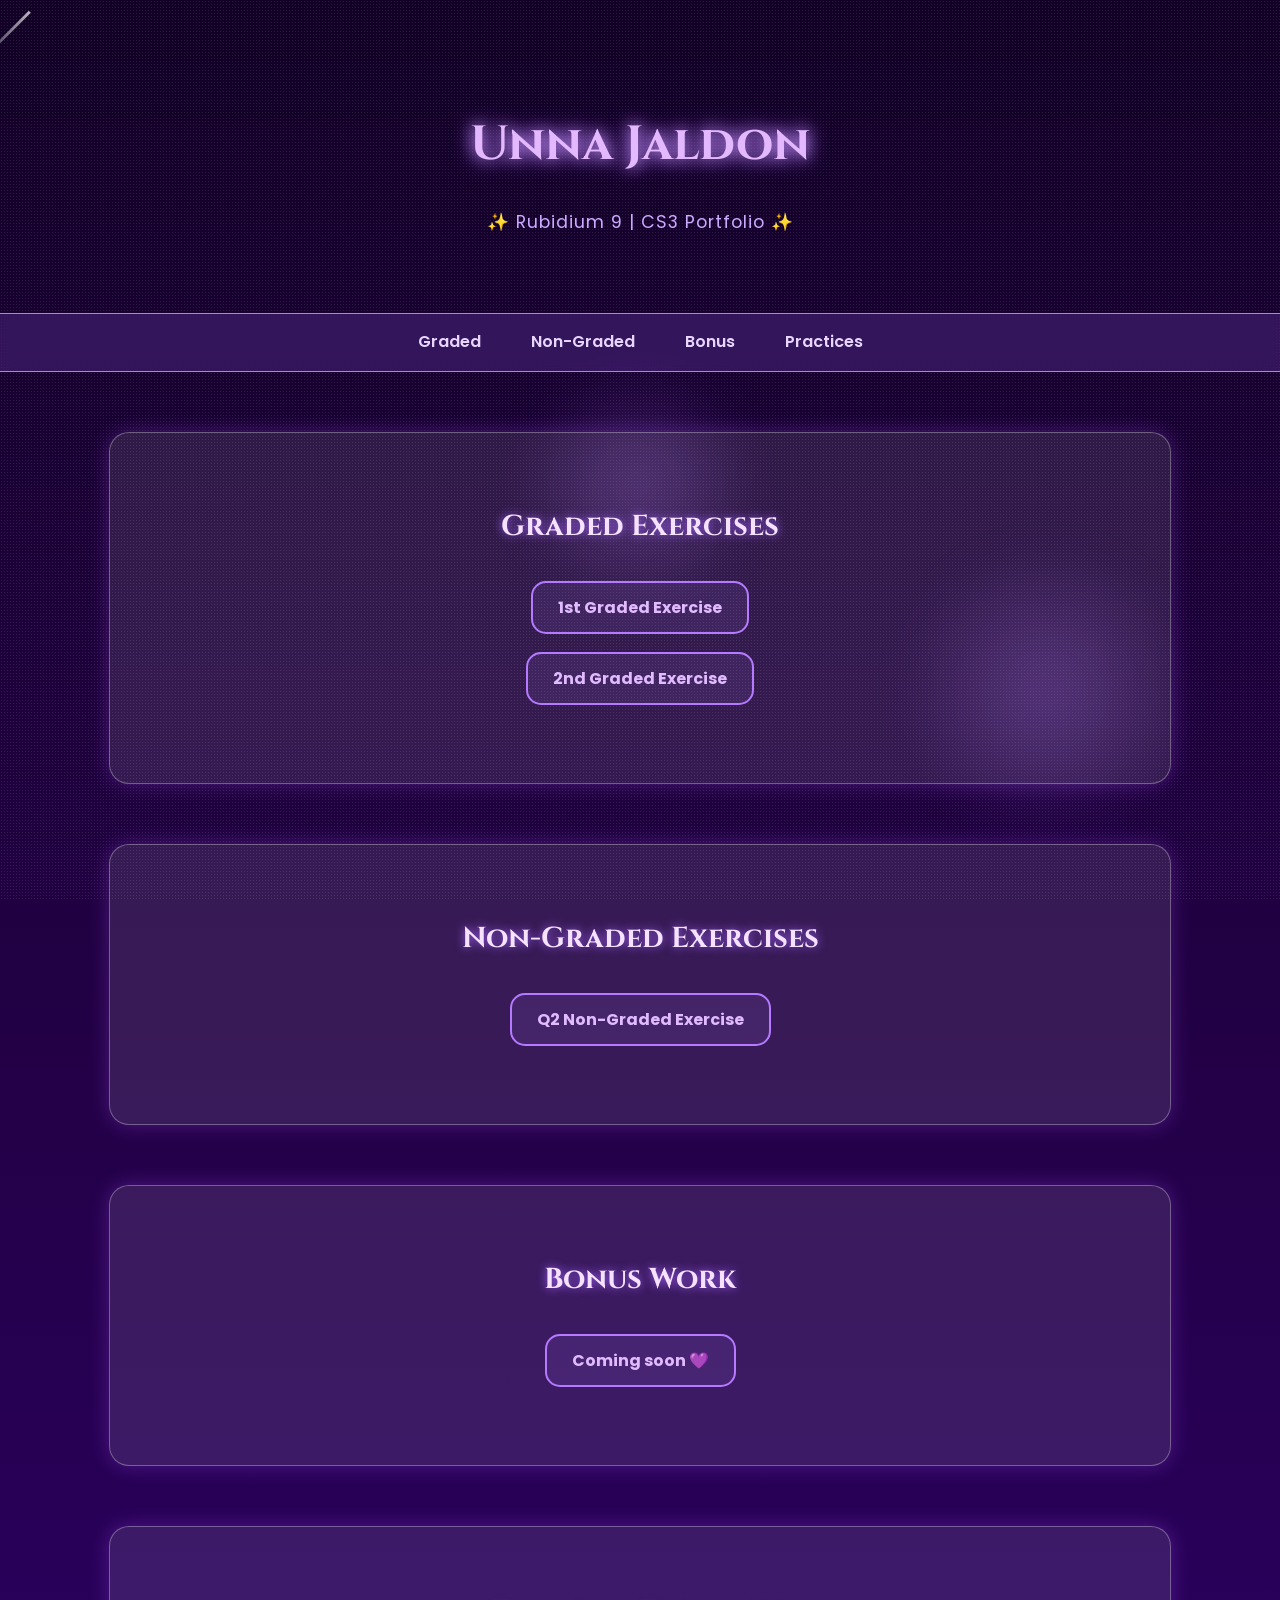
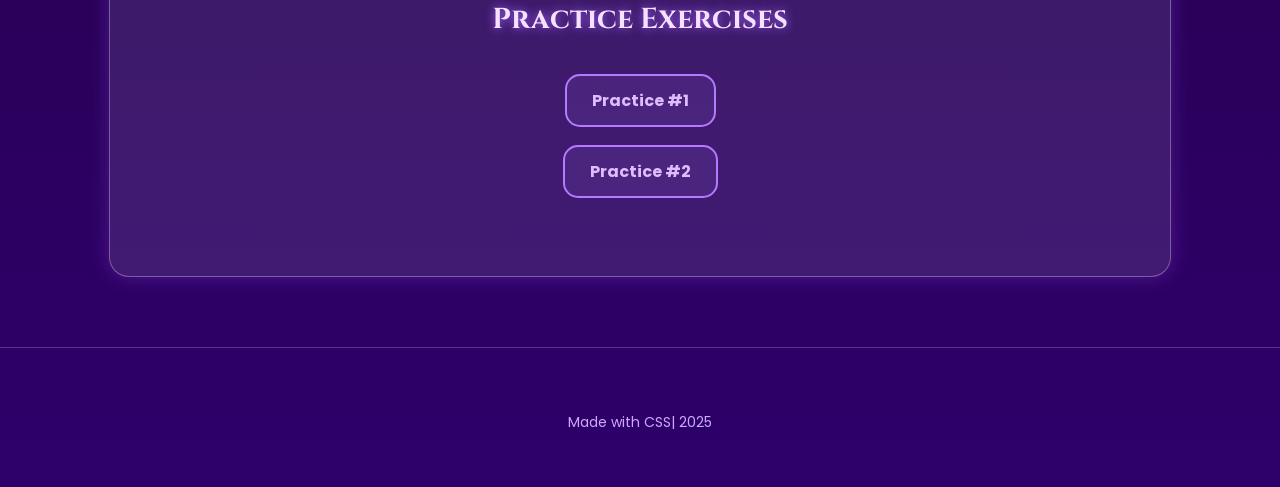
<file: index.html>
<!DOCTYPE html>
<html lang="en">
<head>
<meta charset="UTF-8">
<meta name="viewport" content="width=device-width, initial-scale=1.0">
<title>Unna Jaldon | CS3 Portfolio</title>
<link href="https://fonts.googleapis.com/css2?family=Cinzel:wght@600&family=Poppins:wght@400;600&display=swap" rel="stylesheet">
<style>
  * {
    scroll-behavior: smooth;
  }

  body {
    margin: 0;
    background: linear-gradient(180deg, #120026 0%, #230046 50%, #2e006b 100%);
    color: #e9d6ff;
    font-family: 'Poppins', sans-serif;
    overflow-x: hidden;
  }

  .stars {
    position: fixed;
    width: 100%;
    height: 100%;
    background: radial-gradient(circle, white 1px, transparent 1px);
    background-size: 3px 3px;
    animation: drift 800s linear infinite;
    opacity: 0.1;
    z-index: 0;
    pointer-events: none;
  }

  @keyframes drift {
    from { background-position: 0 0; }
    to { background-position: 5000px 3000px; }
  }

  .shooting-star {
    position: fixed;
    width: 3px;
    height: 80px;
    background: linear-gradient(180deg, white, transparent);
    opacity: 0.7;
    top: 0;
    left: 0;
    transform: rotate(45deg);
    pointer-events: none;
    z-index: 1;
    animation: shoot 2s linear infinite;
  }

  @keyframes shoot {
    0% { transform: translate(-200px, -200px) rotate(45deg); opacity: 0; }
    10% { opacity: 1; }
    100% { transform: translate(1600px, 800px) rotate(45deg); opacity: 0; }
  }

  header {
    text-align: center;
    padding: 80px 20px 60px;
    position: relative;
    z-index: 5;
  }

  header h1 {
    font-family: 'Cinzel', serif;
    font-size: 3em;
    color: #e3b8ff;
    text-shadow: 0 0 15px #d49eff, 0 0 25px #9d60ff;
    animation: glowPulse 2s ease-in-out infinite alternate;
  }

  header p {
    color: #caa9ff;
    font-size: 1.1em;
    margin-top: 8px;
    letter-spacing: 1px;
  }

  nav {
    display: flex;
    justify-content: center;
    background-color: rgba(157, 96, 255, 0.2);
    padding: 15px;
    border-top: 1px solid #b57aff;
    border-bottom: 1px solid #b57aff;
    backdrop-filter: blur(6px);
    position: sticky;
    top: 0;
    z-index: 6;
  }

  nav a {
    color: #e9d6ff;
    text-decoration: none;
    font-weight: 600;
    margin: 0 25px;
    transition: 0.3s;
    position: relative;
  }

  nav a::after {
    content: '';
    display: block;
    height: 2px;
    width: 0%;
    background: #b57aff;
    transition: width 0.3s ease;
    margin: auto;
  }

  nav a:hover::after {
    width: 100%;
  }

  .sparkle {
    position: absolute;
    width: 5px;
    height: 5px;
    background: white;
    border-radius: 50%;
    pointer-events: none;
    opacity: 0;
    animation: sparkleFade 0.6s linear forwards;
  }

  @keyframes sparkleFade {
    from { opacity: 1; transform: scale(1); }
    to { opacity: 0; transform: scale(0); }
  }

  .content-section {
    background: rgba(255, 255, 255, 0.1);
    border: 1px solid rgba(255, 255, 255, 0.3);
    border-radius: 20px;
    box-shadow: 0 0 20px rgba(170, 80, 255, 0.3);
    margin: 60px auto;
    padding: 50px 50px 60px;
    width: 75%;
    text-align: center;
    transition: transform 0.4s ease, box-shadow 0.4s ease, opacity 1s ease;
    opacity: 0;
    transform: translateY(50px);
    position: relative;
    z-index: 5;
  }

  .content-section.visible {
    opacity: 1;
    transform: translateY(0);
  }

  .content-section:hover {
    transform: translateY(-8px);
    box-shadow: 0 0 30px rgba(206, 145, 255, 0.6);
  }

  .content-section h2 {
    font-family: 'Cinzel', serif;
    color: #f4e2ff;
    text-shadow: 0 0 10px #a564ff;
    margin-bottom: 35px;
    font-size: 1.8em;
  }

  .content-section ul {
    list-style: none;
    padding: 0;
    margin: 0 auto;
  }

  .content-section li {
    margin: 18px 0;
  }

  .content-section a {
    text-decoration: none;
    color: #e1baff;
    font-weight: bold;
    border: 2px solid #b57aff;
    border-radius: 15px;
    padding: 12px 25px;
    transition: 0.3s;
    background: rgba(180, 130, 255, 0.1);
    display: inline-block;
    position: relative;
  }

  .content-section a:hover {
    background-color: #b57aff;
    color: white;
    text-shadow: 0 0 10px white;
  }

  footer {
    text-align: center;
    color: #caa9ff;
    padding: 50px 0 40px;
    font-size: 14px;
    border-top: 1px solid rgba(255,255,255,0.2);
    margin-top: 70px;
    position: relative;
    z-index: 5;
  }

  @keyframes glowPulse {
    from { text-shadow: 0 0 10px #b57aff, 0 0 20px #8a2be2; }
    to { text-shadow: 0 0 25px #d2a8ff, 0 0 45px #b57aff; }
  }

  .orb {
    position: fixed;
    border-radius: 50%;
    background: radial-gradient(circle at center, #b57aff 0%, transparent 70%);
    opacity: 0.25;
    filter: blur(25px);
    animation: floatOrb 20s ease-in-out infinite;
    pointer-events: none;
    z-index: 1;
  }

  .orb:nth-child(2) { width: 200px; height: 200px; top: 20%; left: 10%; animation-delay: 0s; }
  .orb:nth-child(3) { width: 300px; height: 300px; top: 60%; left: 70%; animation-delay: 5s; }
  .orb:nth-child(4) { width: 250px; height: 250px; top: 40%; left: 40%; animation-delay: 10s; }

  @keyframes floatOrb {
    0%, 100% { transform: translateY(0) scale(1); opacity: 0.3; }
    50% { transform: translateY(-30px) scale(1.1); opacity: 0.5; }
  }

</style>
</head>

<body>
  <div class="stars"></div>
  <div class="shooting-star"></div>
  <div class="orb"></div>
  <div class="orb"></div>
  <div class="orb"></div>

  <header>
    <h1>Unna Jaldon</h1>
    <p>✨ Rubidium 9 | CS3 Portfolio ✨</p>
  </header>

  <nav>
    <a href="#graded">Graded</a>
    <a href="#nongraded">Non-Graded</a>
    <a href="#bonus">Bonus</a>
    <a href="#practice">Practices</a>
  </nav>

<section id="graded" class="content-section">
  <h2>Graded Exercises</h2>
  <ul>
    <li><a href="public/Q41GRubidiumJaldon.html">1st Graded Exercise</a></li>
    <li><a href="public/Q42GRubidiumJaldon.html">2nd Graded Exercise</a></li>
  </ul>
</section>

  <section id="nongraded" class="content-section">
    <h2>Non-Graded Exercises</h2>
    <ul>
      <li><a href="public/Q21NGRubidiumJaldon.html">Q2 Non-Graded Exercise</a></li>
    </ul>
  </section>

  <section id="bonus" class="content-section">
    <h2>Bonus Work</h2>
    <ul>
      <li><a href="#">Coming soon 💜</a></li>
    </ul>
  </section>

  <section id="practice" class="content-section">
    <h2>Practice Exercises</h2>
    <ul>
      <li><a href="#">Practice #1</a></li>
      <li><a href="#">Practice #2</a></li>
    </ul>
  </section>

  <footer>
    <p>Made with CSS| 2025</p>
  </footer>

  <script>
    const sections = document.querySelectorAll('.content-section');
    const reveal = () => {
      sections.forEach(sec => {
        const top = sec.getBoundingClientRect().top;
        if (top < window.innerHeight - 100) sec.classList.add('visible');
      });
    };
    window.addEventListener('scroll', reveal);
    reveal();

    document.querySelectorAll('a').forEach(link => {
      link.addEventListener('mousemove', e => {
        const sparkle = document.createElement('span');
        sparkle.classList.add('sparkle');
        sparkle.style.left = e.offsetX + 'px';
        sparkle.style.top = e.offsetY + 'px';
        link.appendChild(sparkle);
        setTimeout(() => sparkle.remove(), 600);
      });
    });
  </script>
</body>
</html>
</file>
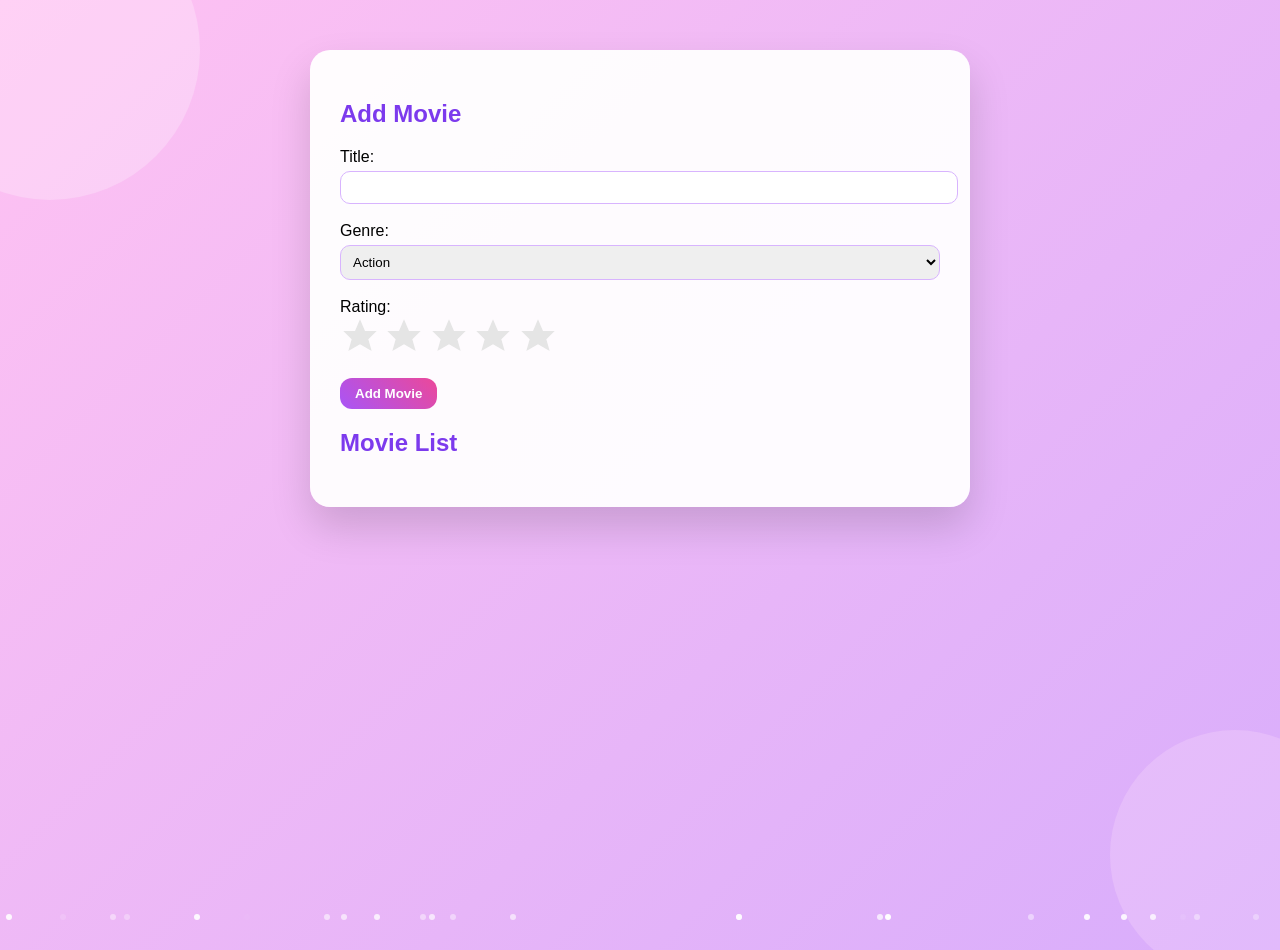
<file: public/Q41GRubidiumJaldon.html>
<!DOCTYPE html>
<html>
<head>
<title>Q4 Graded Exercise</title>

<style>
body {
    margin: 0;
    font-family: 'Segoe UI', sans-serif;
    background: linear-gradient(-45deg, #d896ff, #ffb6e6, #cba6ff, #ffc2f2);
    background-size: 400% 400%;
    animation: gradientMove 15s ease infinite;
    overflow-x: hidden;
    min-height: 100vh;
}

@keyframes gradientMove {
    0% { background-position: 0% 50%; }
    50% { background-position: 100% 50%; }
    100% { background-position: 0% 50%; }
}

/* Floating Blobs */
.blob {
    position: fixed;
    border-radius: 50%;
    opacity: 0.25;
    animation: blobFloat 25s ease-in-out infinite;
    z-index: 0;
}

.blob1 {
    width: 300px;
    height: 300px;
    background: #ffffff;
    top: -100px;
    left: -100px;
}

.blob2 {
    width: 250px;
    height: 250px;
    background: #ffe4fa;
    bottom: -80px;
    right: -80px;
    animation-duration: 30s;
}

@keyframes blobFloat {
    0% { transform: translateY(0px); }
    50% { transform: translateY(60px); }
    100% { transform: translateY(0px); }
}

/* Sparkles */
.sparkle {
    position: fixed;
    bottom: -20px;
    width: 6px;
    height: 6px;
    background: white;
    border-radius: 50%;
    opacity: 0.6;
    animation: floatUp linear infinite;
    z-index: 0;
}

@keyframes floatUp {
    0% { transform: translateY(0); opacity: 0.6; }
    100% { transform: translateY(-110vh); opacity: 0; }
}

.container {
    position: relative;
    z-index: 1;
    background: rgba(255,255,255,0.95);
    max-width: 600px;
    margin: 50px auto;
    padding: 30px;
    border-radius: 20px;
    box-shadow: 0 20px 40px rgba(0,0,0,0.15);
}

h2 {
    color: #7c3aed;
}

input, select {
    width: 100%;
    padding: 8px;
    border-radius: 10px;
    border: 1px solid #d8b4fe;
    margin-top: 5px;
    max-height: 200px;
}

input:focus, select:focus {
    outline: none;
    box-shadow: 0 0 6px #c084fc;
}

button {
    background: linear-gradient(45deg, #a855f7, #ec4899);
    border: none;
    padding: 8px 15px;
    color: white;
    border-radius: 12px;
    font-weight: bold;
    cursor: pointer;
    transition: 0.2s;
}

button:hover {
    transform: scale(1.05);
}

/* ⭐ Advanced Star Styling */
.star {
    width: 40px;
    cursor: pointer;
    transition: 0.25s;
}

.star path {
    fill: #e5e5e5;
    transition: fill 0.3s ease, filter 0.3s ease;
}

.star.hovered path,
.star.selected path {
    fill: gold;
    filter: drop-shadow(0 0 8px gold);
}

.star:hover {
    transform: scale(1.2) rotate(-6deg);
}

.movie-card {
    background: #fdf4ff;
    border-left: 5px solid #a855f7;
    padding: 12px;
    margin-top: 12px;
    border-radius: 12px;
    animation: fadeIn 0.4s ease;
}

@keyframes fadeIn {
    from { opacity: 0; transform: translateY(10px); }
    to { opacity: 1; transform: translateY(0); }
}
</style>
</head>

<body>

<div class="blob blob1"></div>
<div class="blob blob2"></div>

<script>
for (let i = 0; i < 25; i++) {
    const sparkle = document.createElement("div");
    sparkle.className = "sparkle";
    sparkle.style.left = Math.random() * 100 + "vw";
    sparkle.style.animationDuration = (8 + Math.random() * 6) + "s";
    sparkle.style.opacity = Math.random();
    document.body.appendChild(sparkle);
}
</script>

<div class="container">

<h2>Add Movie</h2>

<form id="movieForm">
    <label>Title:</label><br>
    <input type="text" id="title" required><br><br>

    <label>Genre:</label><br>
    <select id="genre">
        <option>Action</option>
        <option>Adventure</option>
        <option>Animation</option>
        <option>Biography</option>
        <option>Comedy</option>
        <option>Crime</option>
        <option>Documentary</option>
        <option>Drama</option>
        <option>Family</option>
        <option>Fantasy</option>
        <option>Historical</option>
        <option>Horror</option>
        <option>Kids</option>
        <option>Musical</option>
        <option>Mystery</option>
        <option>Psychological</option>
        <option>Romance</option>
        <option>Sci-Fi</option>
        <option>Sports</option>
        <option>Superhero</option>
        <option>Thriller</option>
        <option>War</option>
        <option>Western</option>
        <option>Slapstick</option>
        <option>Feel-Good</option>
        <option>Indie</option>
        <option>Noir</option>
        <option>Coming-of-Age</option>
        <option>Satire</option>
        <option>Parody</option>
        <option>Dark Comedy</option>
        <option>Rom-Com</option>
        <option>Disaster</option>
        <option>Apocalyptic</option>
        <option>Cyberpunk</option>
        <option>Martial Arts</option>
        <option>Survival</option>
        <option>Epic</option>
    </select><br><br>

    <label>Rating:</label><br>
    <div id="starContainer">
        <svg class="star" data-value="1" viewBox="0 0 24 24">
            <path d="M12 2 L15 9 L22 9 L17 14 L19 21 L12 17 L5 21 L7 14 L2 9 L9 9 Z"/>
        </svg>
        <svg class="star" data-value="2" viewBox="0 0 24 24">
            <path d="M12 2 L15 9 L22 9 L17 14 L19 21 L12 17 L5 21 L7 14 L2 9 L9 9 Z"/>
        </svg>
        <svg class="star" data-value="3" viewBox="0 0 24 24">
            <path d="M12 2 L15 9 L22 9 L17 14 L19 21 L12 17 L5 21 L7 14 L2 9 L9 9 Z"/>
        </svg>
        <svg class="star" data-value="4" viewBox="0 0 24 24">
            <path d="M12 2 L15 9 L22 9 L17 14 L19 21 L12 17 L5 21 L7 14 L2 9 L9 9 Z"/>
        </svg>
        <svg class="star" data-value="5" viewBox="0 0 24 24">
            <path d="M12 2 L15 9 L22 9 L17 14 L19 21 L12 17 L5 21 L7 14 L2 9 L9 9 Z"/>
        </svg>
    </div>

    <br>
    <button type="submit">Add Movie</button>
</form>

<h2>Movie List</h2>
<div id="movieList"></div>

</div>

<script>
let selectedRating = 0;
const stars = document.querySelectorAll(".star");

stars.forEach(star => {

    star.addEventListener("mouseover", function() {
        const val = this.getAttribute("data-value");
        stars.forEach(s => s.classList.remove("hovered"));
        for (let i = 0; i < val; i++) {
            stars[i].classList.add("hovered");
        }
    });

    star.addEventListener("mouseout", function() {
        stars.forEach(s => s.classList.remove("hovered"));
    });

    star.addEventListener("click", function() {
        selectedRating = this.getAttribute("data-value");
        stars.forEach(s => s.classList.remove("selected"));
        for (let i = 0; i < selectedRating; i++) {
            stars[i].classList.add("selected");
        }
    });
});

document.getElementById("movieForm").addEventListener("submit", function(e) {
    e.preventDefault();

    const title = document.getElementById("title").value;
    const genre = document.getElementById("genre").value;

    const movie = {
        title: title,
        genre: genre,
        rating: selectedRating
    };

    let movies = JSON.parse(localStorage.getItem("movies")) || [];
    movies.push(movie);
    localStorage.setItem("movies", JSON.stringify(movies));

    displayMovies();
    this.reset();
    selectedRating = 0;
    stars.forEach(s => s.classList.remove("selected"));
});

function displayMovies() {
    const movieList = document.getElementById("movieList");
    movieList.innerHTML = "";

    let movies = JSON.parse(localStorage.getItem("movies")) || [];

    movies.forEach(movie => {
        const div = document.createElement("div");
        div.classList.add("movie-card");

        let starsDisplay = "⭐".repeat(movie.rating);

        div.innerHTML = `
            <strong>${movie.title}</strong><br>
            Genre: ${movie.genre}<br>
            Rating: ${starsDisplay}
        `;

        movieList.appendChild(div);
    });
}

displayMovies();
</script>

</body>
</html>
</file>
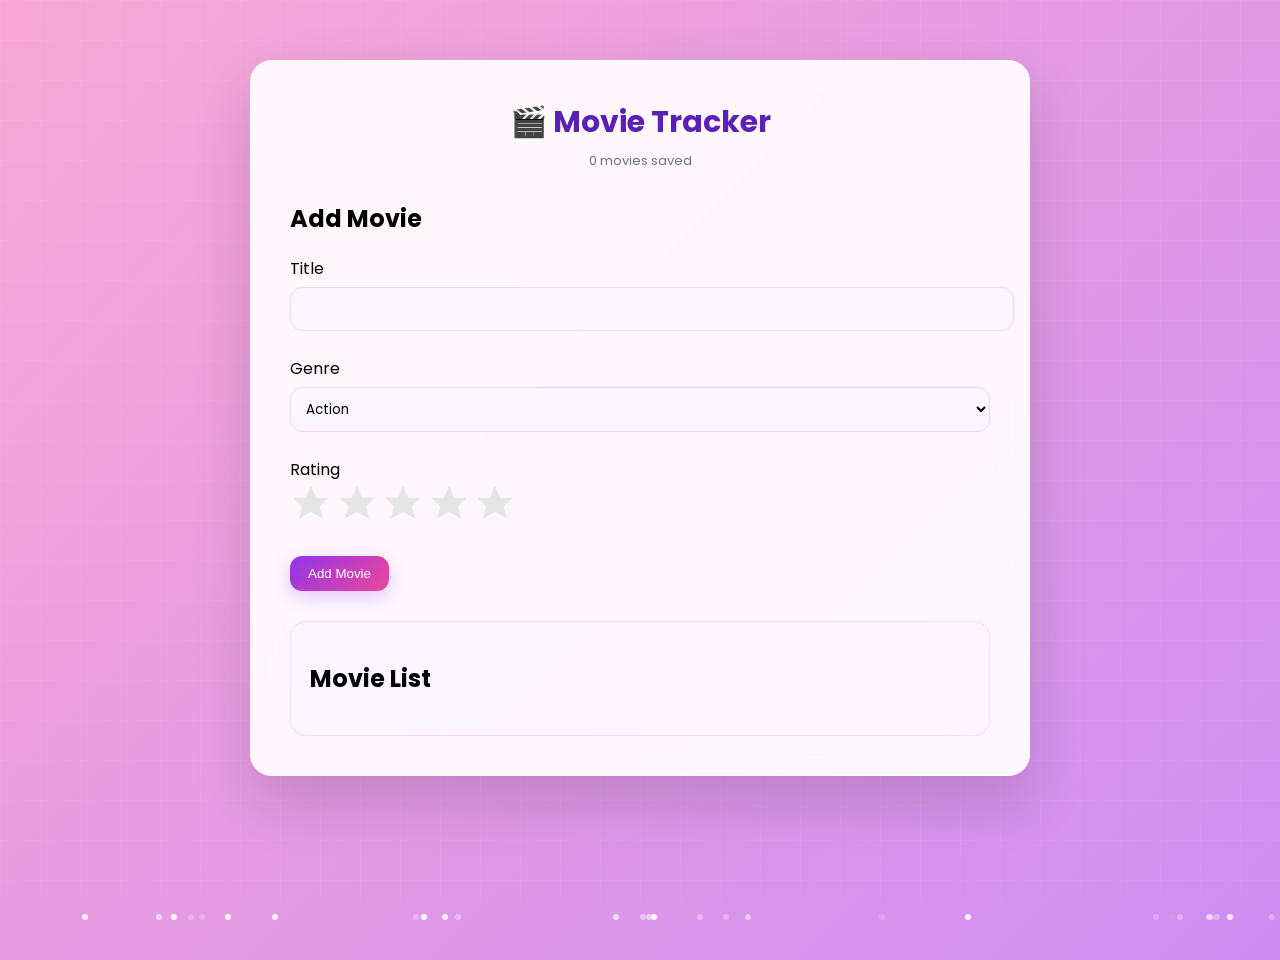
<file: public/Q42GRubidiumJaldon.html>
<!DOCTYPE html>
<html>
<head>
<title>Q4 2nd Graded Exercise</title>

<link href="https://fonts.googleapis.com/css2?family=Poppins:wght@300;400;500;600&display=swap" rel="stylesheet">

<style>

body{
  margin:0;
  font-family:'Poppins',sans-serif;
  background:linear-gradient(-45deg,#9f7aea,#f472b6,#c084fc,#f9a8d4);
  background-size:400% 400%;
  animation:gradientMove 15s ease infinite;
  min-height:100vh;
  overflow-x:hidden;
}

/* grid overlay */
body::after{
  content:"";
  position:fixed;
  inset:0;
  background-image:
    linear-gradient(rgba(255,255,255,.05) 1px,transparent 1px),
    linear-gradient(90deg,rgba(255,255,255,.05) 1px,transparent 1px);
  background-size:40px 40px;
  pointer-events:none;
}

/* sparkles */
.sparkle{
  position:fixed;
  bottom:-20px;
  width:6px;
  height:6px;
  background:white;
  border-radius:50%;
  opacity:.6;
  animation:floatUp linear infinite;
  z-index:0;
  pointer-events:none;
}

@keyframes floatUp{
  0%{transform:translateY(0);opacity:.6;}
  100%{transform:translateY(-110vh);opacity:0;}
}

@keyframes gradientMove{
  0%{background-position:0% 50%}
  50%{background-position:100% 50%}
  100%{background-position:0% 50%}
}

/* container */
.container{
  position:relative;
  z-index:1;
  background:rgba(255,255,255,0.92);
  backdrop-filter:blur(14px);
  max-width:700px;
  margin:60px auto;
  padding:40px;
  border-radius:22px;
  box-shadow:
    0 25px 60px rgba(0,0,0,.15),
    inset 0 0 0 1px rgba(255,255,255,.5);
}

.header{
  text-align:center;
  margin-bottom:30px;
}

.header h1{
  margin:0;
  font-size:30px;
  color:#5b21b6;
}

.movie-count{
  margin-top:6px;
  font-size:13px;
  color:#6b7280;
}

input,select{
  width:100%;
  padding:11px;
  border-radius:12px;
  border:1px solid #e9d5ff;
  margin-top:6px;
  background:#faf5ff;
  font-family:'Poppins';
  transition:.25s;
}

input:focus,select:focus{
  outline:none;
  border-color:#c084fc;
  box-shadow:0 0 12px rgba(192,132,252,.4);
  background:white;
}

button{
  background:linear-gradient(135deg,#9333ea,#ec4899);
  border:none;
  padding:10px 18px;
  color:white;
  border-radius:12px;
  font-weight:500;
  cursor:pointer;
  transition:.25s;
  box-shadow:0 6px 18px rgba(168,85,247,.3);
}

button:hover{
  transform:translateY(-2px) scale(1.05);
}

/* ⭐ IMPROVED STAR ANIMATION (from second code) */
.star{
  width:42px;
  cursor:pointer;
  transition:.25s;
}

.star path{
  fill:#e5e5e5;
  transition:fill .3s ease, filter .3s ease;
}

.star.hovered path,
.star.selected path{
  fill:gold;
  filter:drop-shadow(0 0 8px gold);
}

.star:hover{
  transform:scale(1.2) rotate(-6deg);
}

/* movie section */
.list-box{
  margin-top:30px;
  padding:20px;
  border-radius:16px;
  background:linear-gradient(135deg,#faf5ff,#fdf4ff);
  box-shadow:inset 0 0 0 1px rgba(168,85,247,.15);
}

.movie-card{
  background:white;
  padding:20px;
  margin-top:15px;
  border-radius:16px;
  box-shadow:0 10px 25px rgba(0,0,0,.08);
  transition:.25s;
}

.movie-card:hover{
  transform:translateY(-4px);
}

.movie-title{
  font-weight:600;
  font-size:19px;
  color:#4c1d95;
}

.genre{
  display:inline-block;
  margin-top:6px;
  padding:4px 10px;
  border-radius:20px;
  font-size:12px;
  background:#ede9fe;
  color:#5b21b6;
}

.rating-badge{
  margin-top:8px;
  display:inline-block;
  background:#fef3c7;
  color:#92400e;
  padding:5px 10px;
  border-radius:10px;
  font-size:14px;
}

.movie-buttons{
  margin-top:14px;
  display:flex;
  gap:10px;
}

/* shared style */
.movie-buttons button{
  border:none;
  padding:7px 14px;
  border-radius:999px;
  font-size:13px;
  font-weight:500;
  cursor:pointer;
  display:flex;
  align-items:center;
  gap:6px;
  transition:all .25s ease;
  color:white;
  box-shadow:0 6px 14px rgba(0,0,0,.12);
}

/* edit button */
.editBtn{
  background:linear-gradient(135deg,#6366f1,#818cf8);
}

.editBtn:hover{
  transform:translateY(-2px) scale(1.05);
  box-shadow:0 8px 18px rgba(99,102,241,.35);
}

/* delete button */
.deleteBtn{
  background:linear-gradient(135deg,#ef4444,#f87171);
}

.deleteBtn:hover{
  transform:translateY(-2px) scale(1.05);
  box-shadow:0 8px 18px rgba(239,68,68,.35);
}

</style>
</head>

<body>

<div class="container">

<div class="header">
<h1>🎬 Movie Tracker</h1>
<div class="movie-count" id="movieCount">0 movies saved</div>
</div>

<h2>Add Movie</h2>

<form id="movieForm">

<label>Title</label>
<input type="text" id="title" required>

<br><br>

<label>Genre</label>

<select id="genre">

<option>Action</option>
<option>Adventure</option>
<option>Animation</option>
<option>Biography</option>
<option>Comedy</option>
<option>Crime</option>
<option>Documentary</option>
<option>Drama</option>
<option>Family</option>
<option>Fantasy</option>
<option>Historical</option>
<option>Horror</option>
<option>Kids</option>
<option>Musical</option>
<option>Mystery</option>
<option>Psychological</option>
<option>Romance</option>
<option>Sci-Fi</option>
<option>Sports</option>
<option>Superhero</option>
<option>Thriller</option>
<option>War</option>
<option>Western</option>
<option>Slapstick</option>
<option>Feel-Good</option>
<option>Indie</option>
<option>Noir</option>
<option>Coming-of-Age</option>
<option>Satire</option>
<option>Parody</option>
<option>Dark Comedy</option>
<option>Rom-Com</option>
<option>Disaster</option>
<option>Apocalyptic</option>
<option>Cyberpunk</option>
<option>Martial Arts</option>
<option>Survival</option>
<option>Epic</option>

</select>

<br><br>

<label>Rating</label>

<div id="starContainer">

<svg class="star" data-value="1" viewBox="0 0 24 24">
<path d="M12 2 L15 9 L22 9 L17 14 L19 21 L12 17 L5 21 L7 14 L2 9 L9 9 Z"/>
</svg>

<svg class="star" data-value="2" viewBox="0 0 24 24">
<path d="M12 2 L15 9 L22 9 L17 14 L19 21 L12 17 L5 21 L7 14 L2 9 L9 9 Z"/>
</svg>

<svg class="star" data-value="3" viewBox="0 0 24 24">
<path d="M12 2 L15 9 L22 9 L17 14 L19 21 L12 17 L5 21 L7 14 L2 9 L9 9 Z"/>
</svg>

<svg class="star" data-value="4" viewBox="0 0 24 24">
<path d="M12 2 L15 9 L22 9 L17 14 L19 21 L12 17 L5 21 L7 14 L2 9 L9 9 Z"/>
</svg>

<svg class="star" data-value="5" viewBox="0 0 24 24">
<path d="M12 2 L15 9 L22 9 L17 14 L19 21 L12 17 L5 21 L7 14 L2 9 L9 9 Z"/>
</svg>

</div>

<br>

<button type="submit">Add Movie</button>

</form>

<div class="list-box">
<h2>Movie List</h2>
<div id="movieList"></div>
</div>

</div>

<script>

/* sparkles */
for(let i=0;i<30;i++){
const sparkle=document.createElement("div")
sparkle.className="sparkle"
sparkle.style.left=Math.random()*100+"vw"
sparkle.style.animationDuration=(8+Math.random()*6)+"s"
sparkle.style.opacity=Math.random()
document.body.appendChild(sparkle)
}

let selectedRating=0
const stars=document.querySelectorAll(".star")

stars.forEach(star=>{
star.addEventListener("mouseover",function(){
let val=this.dataset.value
stars.forEach(s=>s.classList.remove("hovered"))
for(let i=0;i<val;i++) stars[i].classList.add("hovered")
})

star.addEventListener("mouseout",function(){
stars.forEach(s=>s.classList.remove("hovered"))
})

star.addEventListener("click",function(){
selectedRating=parseInt(this.dataset.value)
stars.forEach(s=>s.classList.remove("selected"))
for(let i=0;i<selectedRating;i++) stars[i].classList.add("selected")
})
})

document.getElementById("movieForm").addEventListener("submit",function(e){

e.preventDefault()

const title=document.getElementById("title").value.trim()
const genre=document.getElementById("genre").value

let movies=JSON.parse(localStorage.getItem("movies"))||[]

let index=movies.findIndex(m=>m.title.toLowerCase()===title.toLowerCase())

if(index!==-1){
let oldRating=movies[index].rating
let newRating=selectedRating
movies[index].rating=Math.round((oldRating+newRating)/2)
movies[index].genre=genre
}
else{
movies.push({title,genre,rating:selectedRating})
}

localStorage.setItem("movies",JSON.stringify(movies))

displayMovies()

this.reset()
selectedRating=0
stars.forEach(s=>s.classList.remove("selected"))

})

function displayMovies(){

const movieList=document.getElementById("movieList")
movieList.innerHTML=""

let movies=JSON.parse(localStorage.getItem("movies"))||[]

document.getElementById("movieCount").innerText = movies.length + " movies saved"

movies.forEach((movie,i)=>{

let div=document.createElement("div")
div.className="movie-card"

div.innerHTML=`
<div class="movie-title">${movie.title}</div>
<div class="genre">${movie.genre}</div>
<div class="rating-badge">${"⭐".repeat(movie.rating)}</div>

<div class="movie-buttons">
<button class="editBtn" onclick="editMovie(${i})">Edit</button>
<button class="deleteBtn" onclick="deleteMovie(${i})">Delete</button>
</div>
`

movieList.appendChild(div)

})

}

function deleteMovie(index){

if(confirm("Are you sure you want to delete this movie?")){

let movies=JSON.parse(localStorage.getItem("movies"))||[]
movies.splice(index,1)

localStorage.setItem("movies",JSON.stringify(movies))

displayMovies()

}

}

function editMovie(index){

let movies=JSON.parse(localStorage.getItem("movies"))||[]
let movie=movies[index]

document.getElementById("title").value=movie.title
document.getElementById("genre").value=movie.genre

selectedRating=movie.rating

stars.forEach(s=>s.classList.remove("selected"))

for(let i=0;i<selectedRating;i++) stars[i].classList.add("selected")

window.scrollTo({top:0,behavior:"smooth"})

}

displayMovies()

</script>

</body>
</html>
</file>
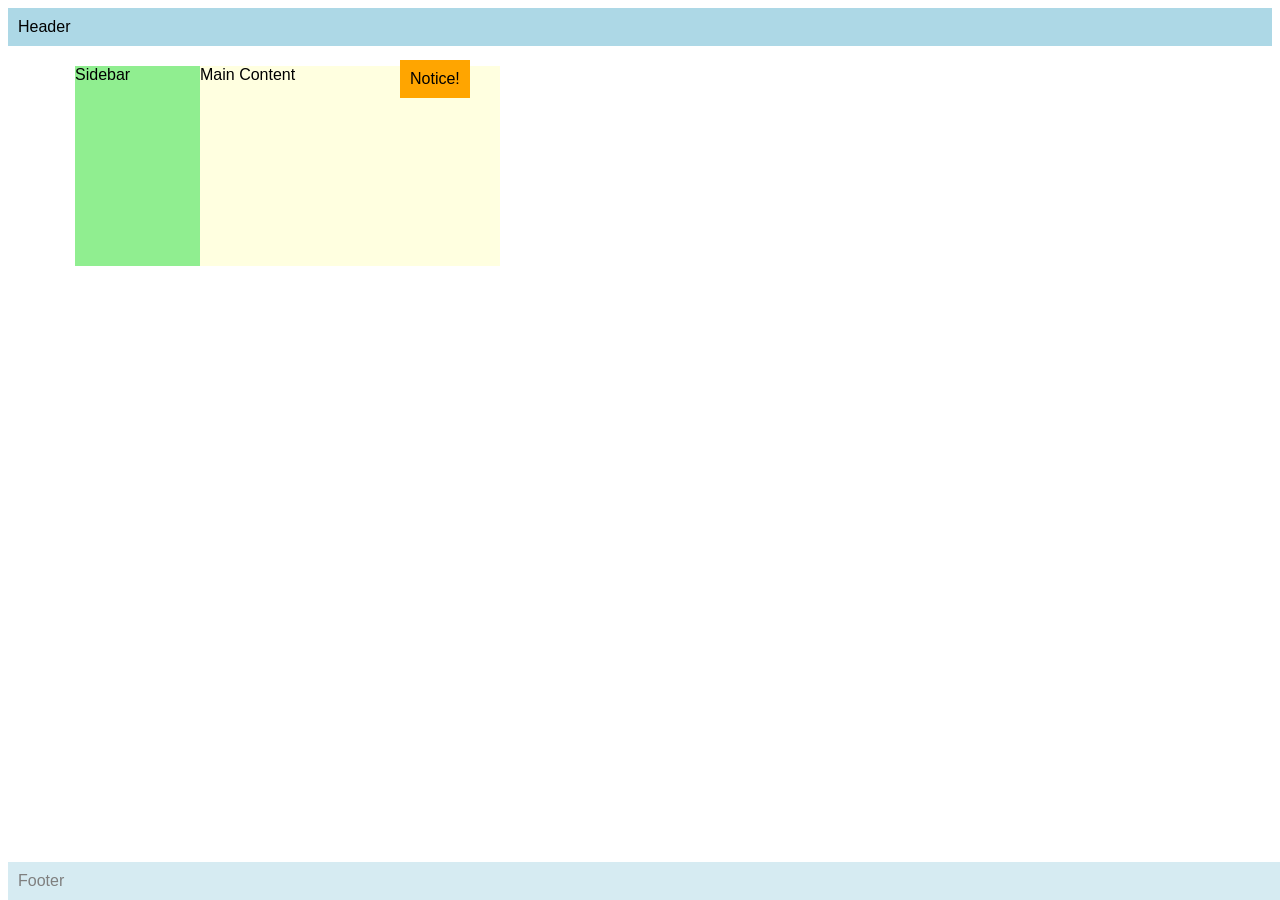
<file: Seatwork2/9RbJaldonSeatwork2.html>
<!DOCTYPE html>
<html>
<head>
  <meta name="author" content="<Sasha Chua & Unna Jaldon>" />
  <meta name="revised" content="<March 27 2026>" />
  <style>
    body { font-family: Arial, sans-serif; }
    .header, .footer {
      background: lightblue;
      padding: 10px;
    }
    .footer {
       opacity: 0.5;
       position: fixed; 
       bottom: 0; 
       width: 100%
    }
    .sidebar {
      background: lightgreen;
      width: 150px;
      height: 200px;
      position: relative; 
      top: 20px; left: 67px
    }
    .content {
      background: lightyellow;
      width: 300px;
      height: 200px;
      position: absolute;
      top: 66px;
      left: 200px;
    }   

    .notice {
    position: absolute;
    top: 60px;
    left: 400px;
    background: orange;
    padding: 10px;
    z-index: 1;
}

  </style>
</head>
<body>
  <div class="header">Header</div>
  <div class="sidebar">Sidebar</div>
  <div class="content">Main Content</div>
  <div class="footer">Footer</div>
  <div class="notice">Notice!</div>
</body>
</html>
</file>
